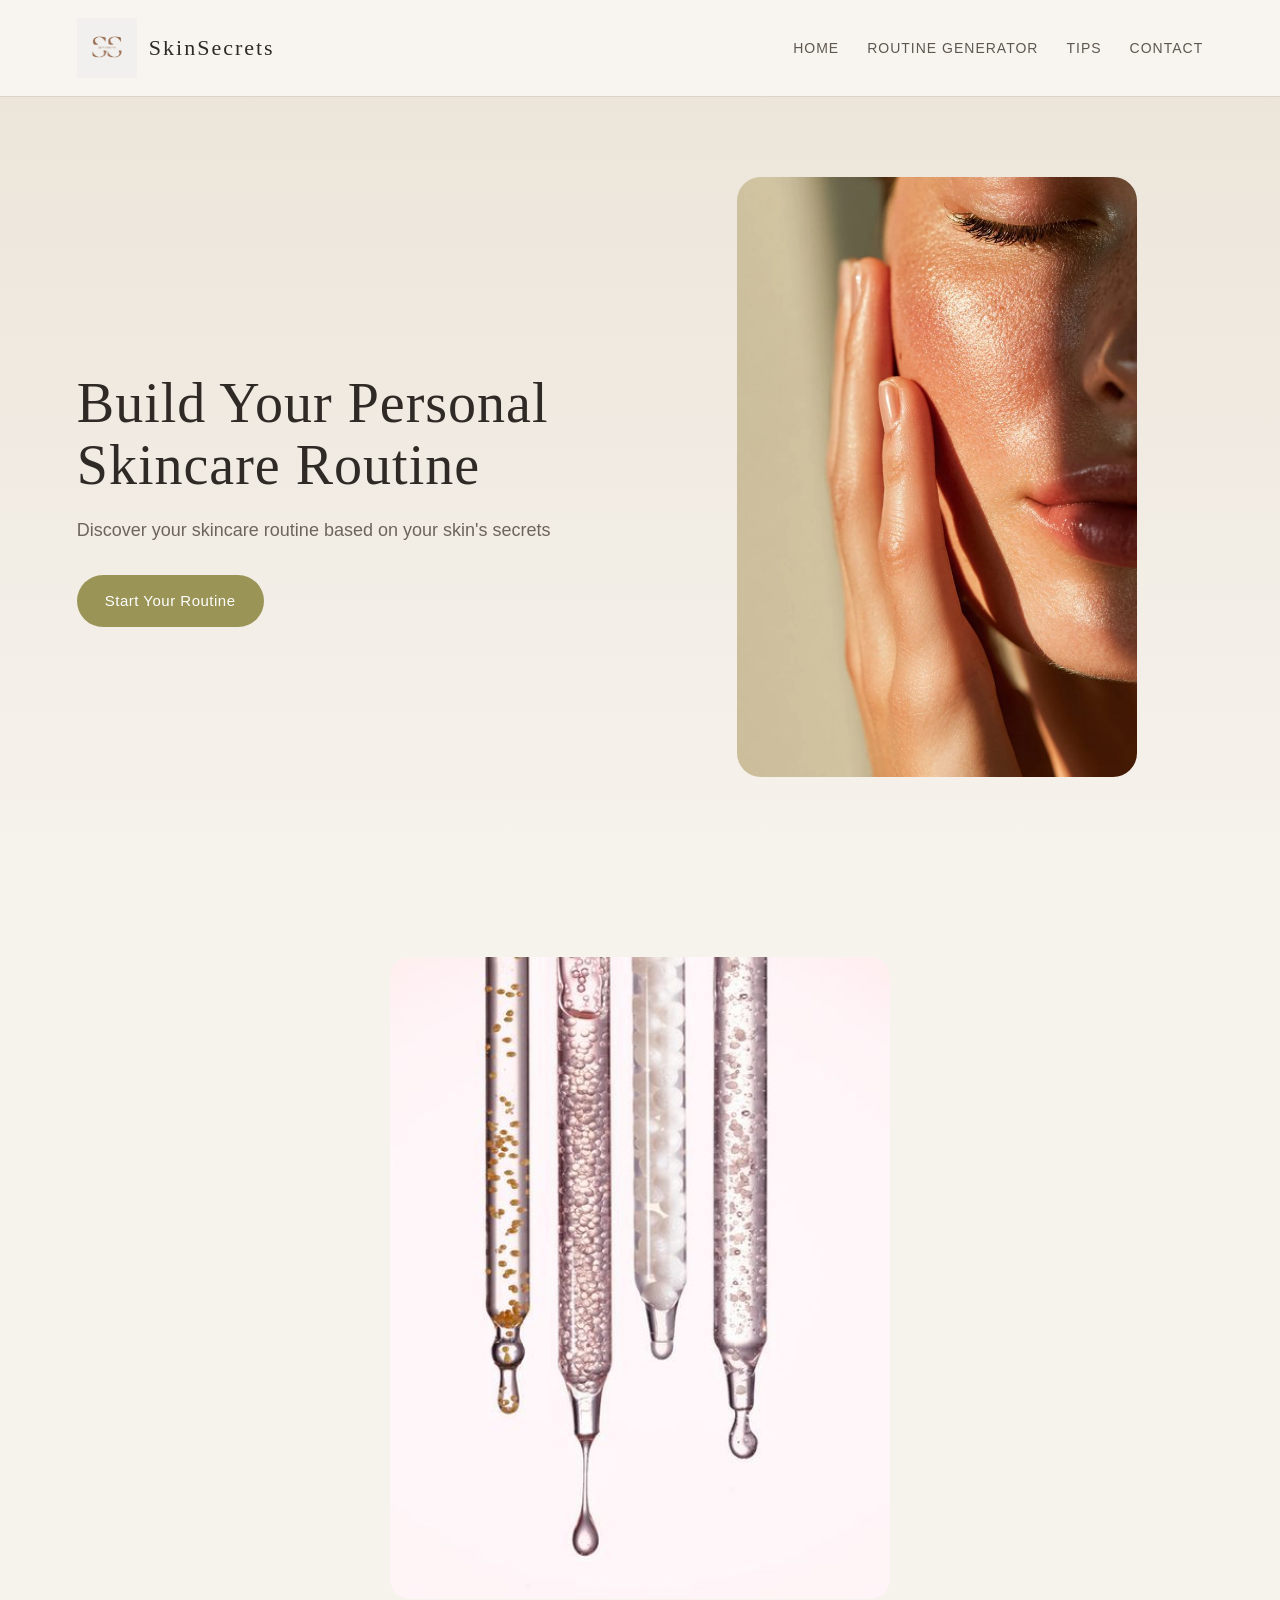
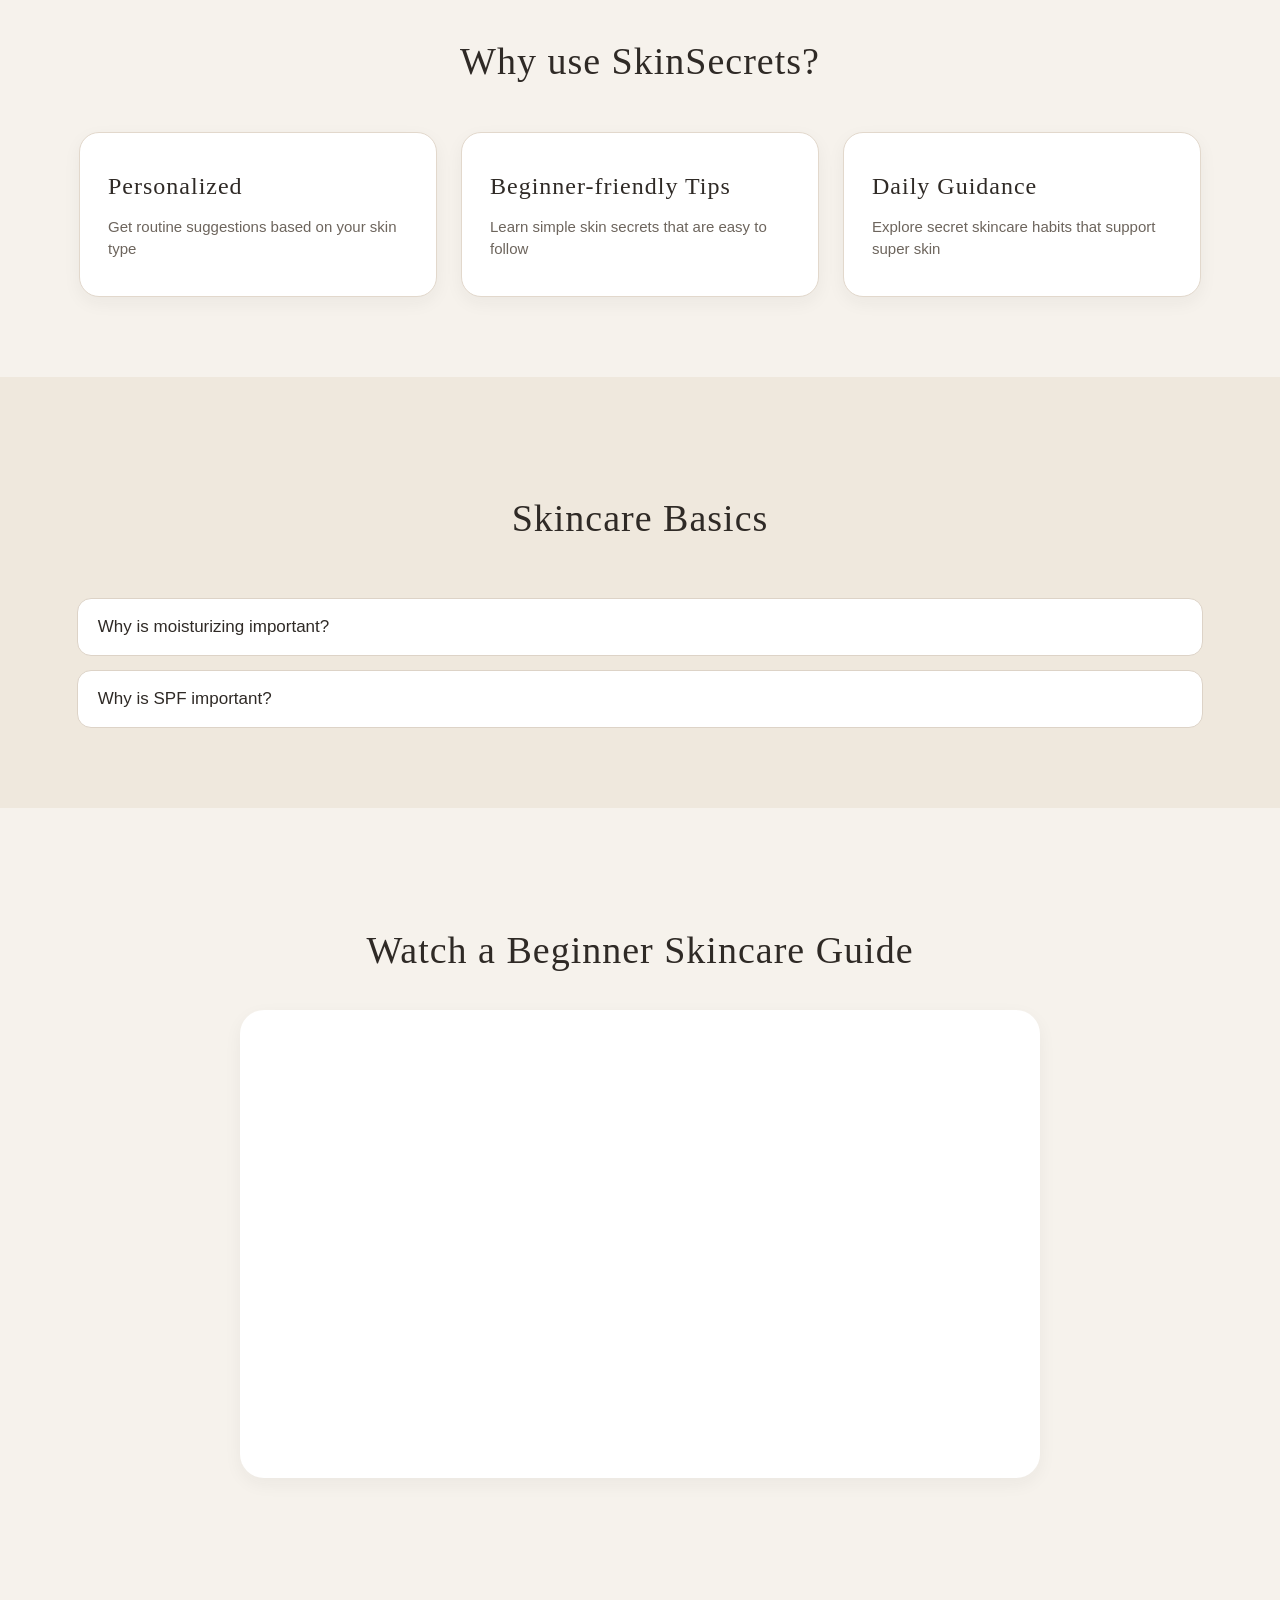
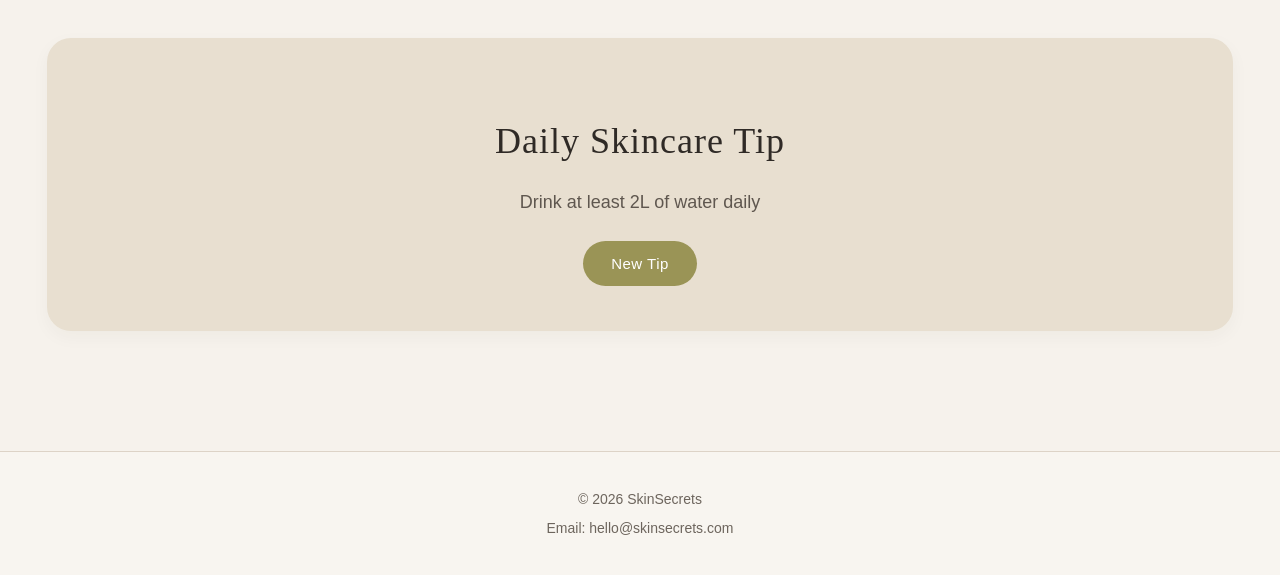
<file: index.html>
<!DOCTYPE html>
<html lang="en">
<head>
<meta charset="UTF-8">
<meta name="viewport" content="width=device-width, initial-scale=1.0">
<title>SkinSecrets | Home</title>
<meta name="description" content= "Discover personalized skincare routines, tips, and expert advice with SkinSecrets">
<link rel="stylesheet" href="style.css">
</head>
<body>

<header>
<div class="container">
<a href="index.html" class="brand">
<img src="images/logo.png" alt="SkinSecrets skincare logo" class="logo">
<span class="brand-name">SkinSecrets</span>
</a>

<nav>
<ul>
<li><a href="index.html">Home</a></li>
<li><a href="generator.html">Routine Generator</a></li>
<li><a href="tips.html">Tips</a></li>
<li><a href="contact.html">Contact</a></li>
</ul>
</nav>
</div>
</header>


<main>
<section class="hero">
<div class="container">
<div class="hero-content">
<div class="hero-text">
<h2>Build Your Personal Skincare Routine</h2>
<p> Discover your skincare routine based on your skin's secrets</p>
<a href="generator.html" class="button">Start Your Routine</a>
</div>

<div class="hero-image">
<img src="images/skin1.jpg" alt="Glowing healthy skin">
</div>
</div>
</div>
</section>

    
<section class="features">
<div class="container">
<img src="images/skin2.jpg" class="tips-image" alt="Skincare serum ingredients">
<h2>Why use SkinSecrets?</h2>
<div class="feature-boxes">
<div class="box">
<h3>Personalized </h3>
<p>Get routine suggestions based on your skin type</p>
</div>
<div class="box">
<h3>Beginner-friendly Tips</h3>
<p>Learn simple skin secrets that are easy to follow</p>
</div>
<div class="box">
<h3>Daily Guidance</h3>
<p>Explore secret skincare habits that support super skin</p>
</div>
</div>
</section>
<section class="accordion-section">
<div class="container">
<h2>Skincare Basics</h2>

<button class="accordion">Why is moisturizing important?</button>
<div class="panel">
<p>Moisturizer helps keep the skin soft and lock in your skincare</p>
</div>

<button class="accordion">Why is SPF important?</button>
<div class="panel">
<p>Sunscreen helps protect the skin from UV rays and avoid sun damage</p>
</div>
</div>
</section>




<section class="video-section">
<div class="container">
<h2>Watch a Beginner Skincare Guide</h2>
<div class="video-box">
<iframe width="560" height="315"
src="https://www.youtube.com/embed/nabwuTwtlnM" 
title="Beginner skincare guide video" 
frameborder="0" 
allowfullscreen></iframe>
</div>
</div>
</section>

<section class="api-section">
<div class="container">
<h2>Daily Skincare Tip</h2>
<p id="tip-text">Drink at least 2L of water daily</p>
<button id="tip-button" class="button">New Tip</button>
</div>
</section>
</main>

<footer>
<div class="container">
<p>&copy; 2026 SkinSecrets</p>
<p>Email: hello@skinsecrets.com</p>
</div>
</footer>

<script src="script.js"></script>

</body>
</html>
</file>
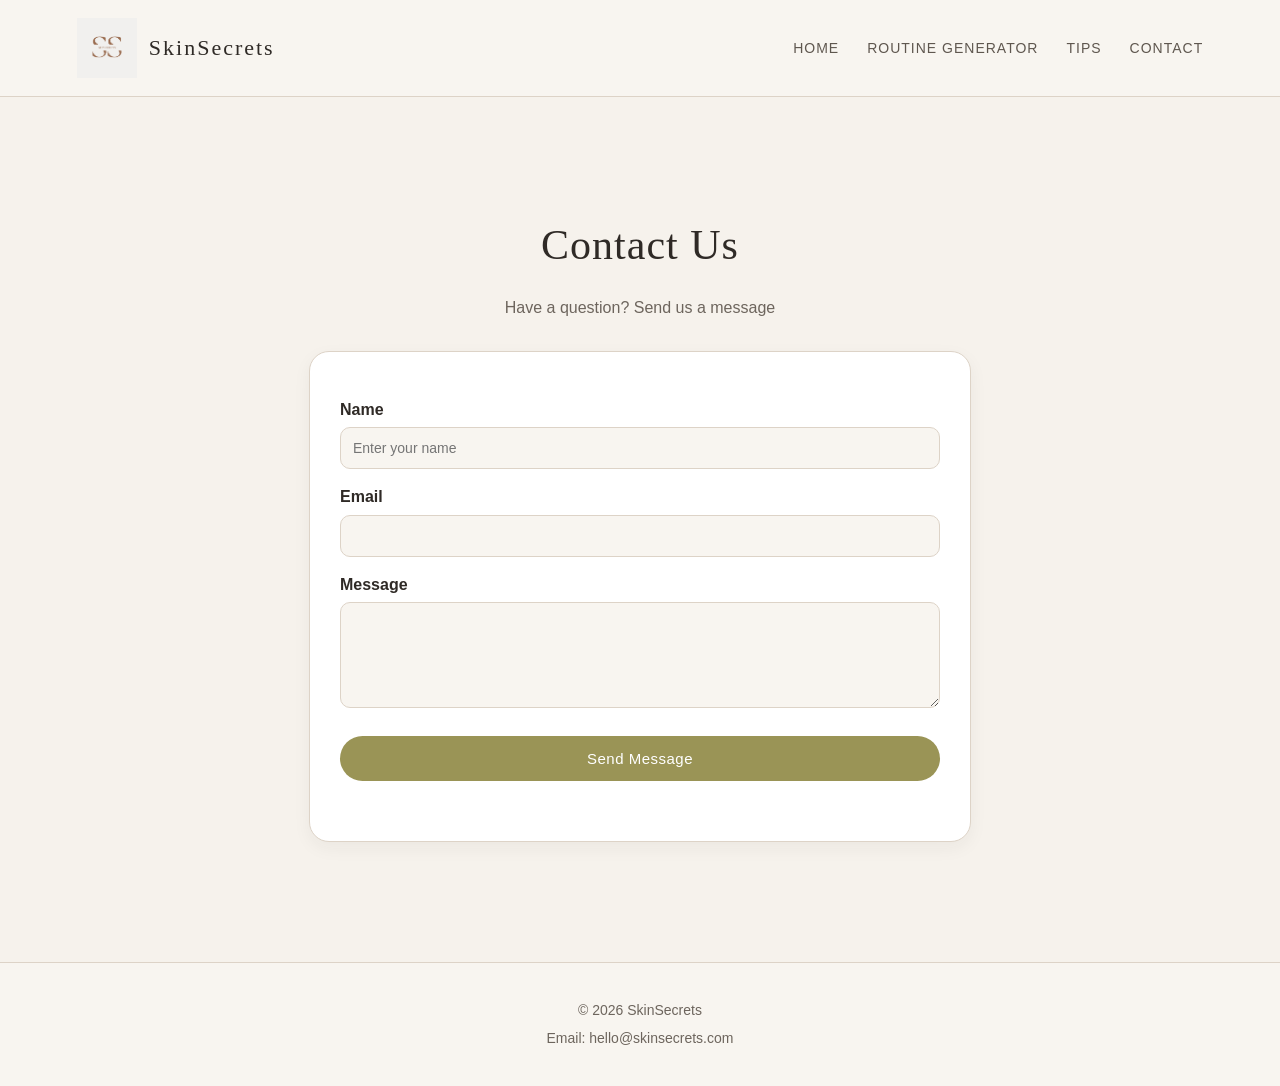
<file: Contact.html>
<!DOCTYPE html>
<html lang="en">
<head>
<meta charset="UTF-8">
<meta name="viewport" content="width=device-width, initial-scale=1.0">
<title>SkinSecrets | Contact</title>
<meta name="description" content="Contact SkinSecrets for skincare advice and queries">
<link rel="stylesheet" href="style.css">
</head>
<body>

<header>
<div class="container">
<a href="index.html" class="brand">
<img src="images/logo.png" alt="SkinSecrets skincare logo" class="logo">
<span class="brand-name">SkinSecrets</span>
</a>

<nav>
<ul>
<li><a href="index.html">Home</a></li>
<li><a href="generator.html">Routine Generator</a></li>
<li><a href="tips.html">Tips</a></li>
<li><a href="contact.html">Contact</a></li>
</ul>
</nav>
</div>
</header>

<main>
<section class="contact-page">
<div class="container">
<h2>Contact Us</h2>
<p>Have a question? Send us a message</p>

<form id="contact-form">
<label for="name">Name</label>
<input type="text" id="name" name="name" placeholder="Enter your name" required>


<label for="email">Email</label>
<input type="email" id="email" name="email" required>

<label for="message">Message</label>
<textarea id="message" name="message" rows="5"></textarea>

<button type="submit" class="button">Send Message</button>

<p id="form-message"></p>

</form>
</div>
</section>
</main>

<footer>
<div class="container">
<p>&copy; 2026 SkinSecrets</p>
<p>Email: hello@skinsecrets.com</p>
</div>
</footer>

<script src="script.js"></script>

</body>
</html>
</file>
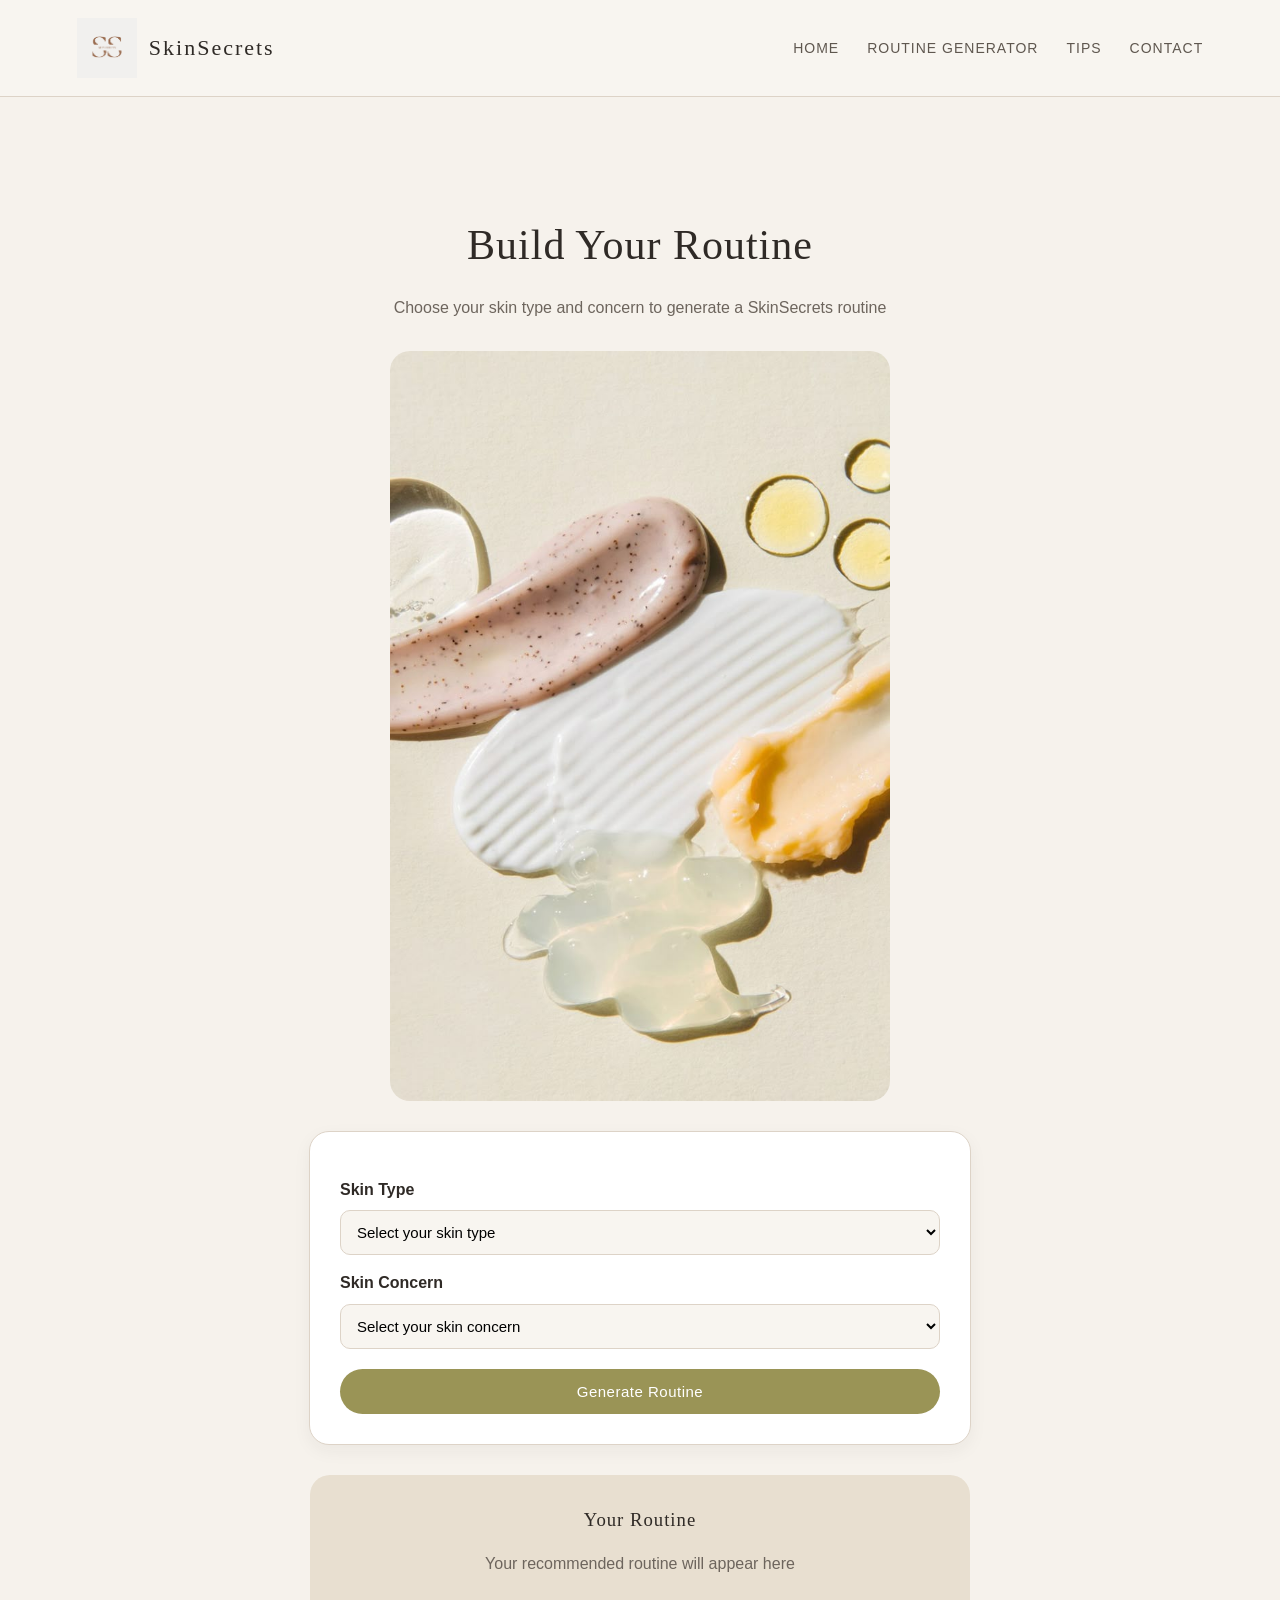
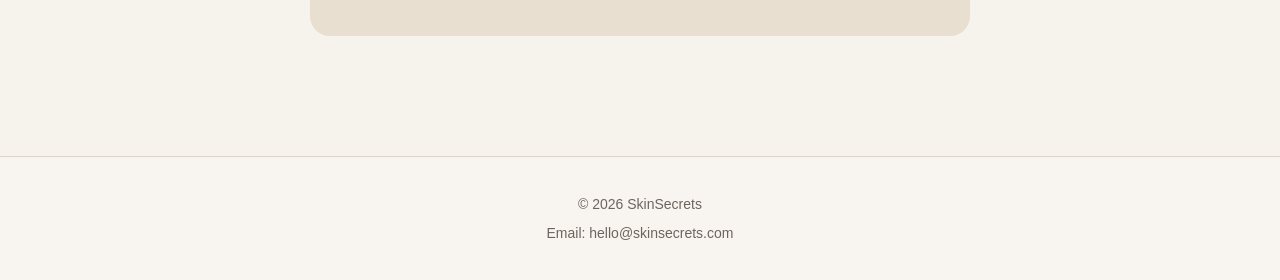
<file: Generator.html>
<!DOCTYPE html>
<html lang="en">
<head>
<meta charset="UTF-8">
<meta name="viewport" content="width=device-width, initial-scale=1.0">
<title>SkinSecrets | Routine Generator</title>
<meta name="description" content="Build a simple skincare routine based on your skin type and concerns">
<link rel="stylesheet" href="style.css">
</head>
<body>

<header>
<div class="container">
<a href="index.html" class="brand">
<img src="images/logo.png" alt="SkinSecrets skincare logo" class="logo">
<span class="brand-name">SkinSecrets</span>
</a>

<nav>
<ul>
<li><a href="index.html">Home</a></li>
<li><a href="generator.html">Routine Generator</a></li>
<li><a href="tips.html">Tips</a></li>
<li><a href="contact.html">Contact</a></li>
</ul>
</nav>
</div>
</header>

<main>
<section class="generator-page">
<div class="container">
<h2>Build Your Routine</h2>
<p>Choose your skin type and concern to generate a SkinSecrets routine</p>
<img src="images/skin3.jpg" alt="Skincare product textures" class="generator-image">

<div class="generator-box">
<label for="skin-type">Skin Type</label>
<select id="skin-type" name="skin-type" required>
<option value="" disabled selected>Select your skin type</option>
<option value="dry">Dry</option>
<option value="oily">Oily</option>
<option value="combination">Combination</option>
<option value="sensitive">Sensitive</option>
</select>


<label for="skin-concern">Skin Concern</label>
<select id="skin-concern">
<option value="">Select your skin concern</option>
<option value="acne">Acne</option>
<option value="dullness">Dullness</option>
<option value="redness">Redness</option>
<option value="dark-spots">Dark Spots</option>
</select>

<button id="generate-button" class="button">Generate Routine</button>
</div>

<div class="result-box" id="result-box">
<h3>Your Routine</h3>
<p id="routine-result">Your recommended routine will appear here</p>
</div>
</div>
</section>
</main>

<footer>
<div class="container">
<p>&copy; 2026 SkinSecrets</p>
<p>Email: hello@skinsecrets.com</p>
</div>
</footer>
<script src="script.js"></script>

</body>
</html>
</file>
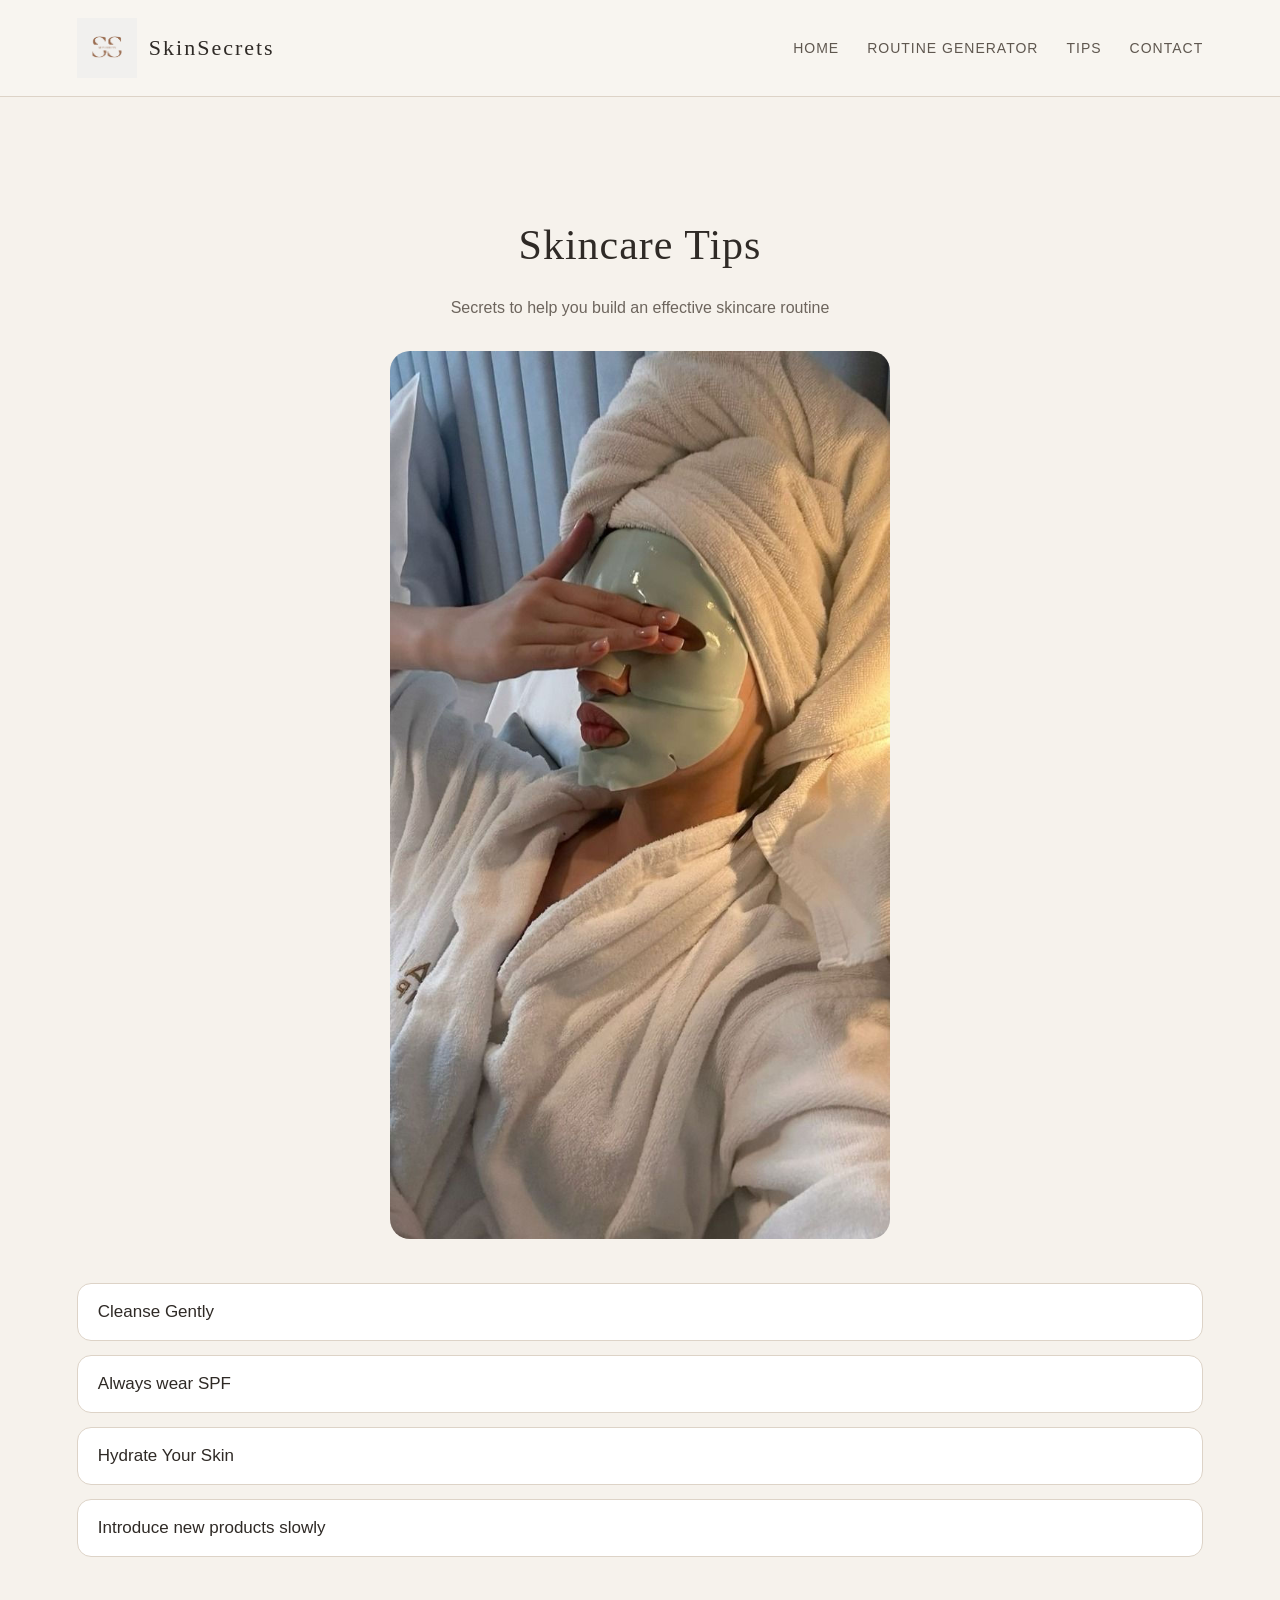
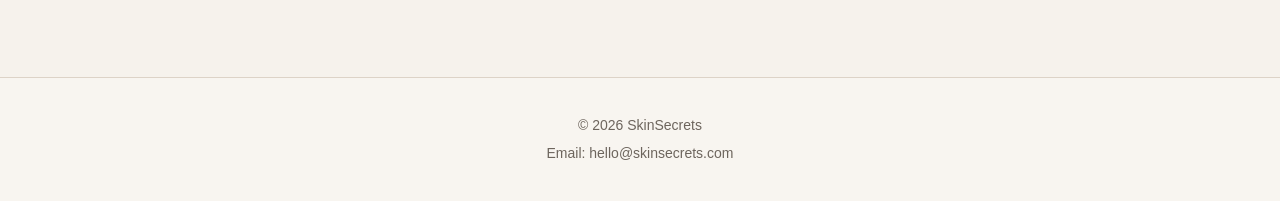
<file: Tips.html>
<!DOCTYPE html>
<html lang="en">
<head>
<meta charset="UTF-8">
<meta name="viewport" content="width=device-width, initial-scale=1.0">
<title>SkinSecrets | Tips</title>
<meta name="description" content="Find SkinSecrets top tips">
<link rel="stylesheet" href="style.css">
</head>
<body>

<header>
<div class="container">
<a href="index.html" class="brand">
<img src="images/logo.png" alt="SkinSecrets skincare logo" class="logo">
<span class="brand-name">SkinSecrets</span>
</a>

<nav>
<ul>
<li><a href="index.html">Home</a></li>
<li><a href="generator.html">Routine Generator</a></li>
<li><a href="tips.html">Tips</a></li>
<li><a href="contact.html">Contact</a></li>
</ul>
</nav>
</div>
</header>

<main>
<section class="tips-page">
<div class="container">
<h2>Skincare Tips</h2>
<p>Secrets to help you build an effective skincare routine</p>
<img src="images/skin4.jpg" alt="Relaxing skincare routine" class="tips-image">

<button class="accordion">Cleanse Gently</button>
<div class="panel">
<p>Use a cleanser twice daily to remove oil, dirt and buildup for glowing skin</p>
</div>

<button class="accordion"> Always wear SPF</button>
<div class="panel">
<p>Keep it simple: cleanser, moisturiser, and SPF. Add active ingredients gradually </p>
</div>

<button class="accordion">Hydrate Your Skin</button>
<div class="panel">
<p>Use a fragrance-free mositurizer to hydrate and protect your skin barrier </p>
</div>

<button class="accordion">Introduce new products slowly </button>
<div class="panel">
<p>Use new products over a gradual period to avoid irritation</p>
</div>

</div>
</section>
</main>

<footer>
<div class="container">
<p>&copy; 2026 SkinSecrets</p>
<p>Email: hello@skinsecrets.com</p>
</div>
</footer>
<script src="script.js"></script>
</body>
</html>
</file>
<file: style.css>
body {
  margin: 0;
  padding: 0;
  font-family: Arial, sans-serif;
  background-color: #f6f2ec;
  color: #2f2a26;
  line-height: 1.6;
}

h1,
h2,
h3 {
  font-family: Georgia, "Times New Roman", serif;
  font-weight: normal;
  letter-spacing: 1px;
}

.container {
  width: 88%;
  max-width: 1180px;
  margin: 0 auto;
}

/* Header */
header {
  background-color: #f8f5f0;
  border-bottom: 1px solid #ddd3c7;
  padding: 18px 0;
}

header .container {
  display: flex;
  justify-content: space-between;
  align-items: center;
  flex-wrap: wrap;
}

.brand {
  display: flex;
  align-items: center;
  gap: 12px;
  text-decoration: none;
}

.logo {
  height: 60px;
  width: auto;
  display: block;
  object-fit: contain;
}

.brand-name {
  font-family: Georgia, "Times New Roman", serif;
  font-size: 22px;
  letter-spacing: 2px;
  color: #2f2a26;
}

nav ul {
  list-style: none;
  margin: 0;
  padding: 0;
  display: flex;
  gap: 28px;
  flex-wrap: wrap;
  align-items: center;
}

nav ul li a {
  text-decoration: none;
  color: #5f574f;
  font-size: 14px;
  letter-spacing: 1px;
  text-transform: uppercase;
  transition: 0.3s;
}

nav ul li a:hover {
  color: #9a9456;
  border-bottom: 1px solid #9a9456;
  padding-bottom: 2px;
}

/* Buttons */
.button {
  display: inline-block;
  background-color: #9a9456;
  color: #ffffff;
  text-decoration: none;
  padding: 14px 28px;
  border: none;
  border-radius: 30px;
  font-size: 15px;
  cursor: pointer;
  letter-spacing: 0.5px;
  transition: 0.3s;
}

.button:hover {
  background-color: #7f7948;
}

/* Hero */
.hero {
  background: linear-gradient(to bottom, #ece5da, #f6f2ec);
  padding: 80px 0;
}

.hero-content {
  display: flex;
  align-items: center;
  justify-content: space-between;
  gap: 60px;
  flex-wrap: wrap;
}

.hero-text {
  flex: 1;
  max-width: 560px;
}

.hero-text h2 {
  font-size: 56px;
  line-height: 1.1;
  margin-bottom: 20px;
  color: #2f2a26;
}

.hero-text p {
  font-size: 18px;
  margin-bottom: 30px;
  color: #6d655d;
}

.hero-image {
  flex: 1;
  min-width: 280px;
  text-align: center;
}

.hero-image img {
  width: 100%;
  max-width: 400px;
  border-radius: 24px;
  display: block;
  margin: 0 auto;
}

/* Features */
.features {
  padding: 80px 0;
}

.features h2 {
  text-align: center;
  font-size: 38px;
  margin-bottom: 40px;
}

.feature-boxes {
  display: flex;
  gap: 24px;
  justify-content: center;
  align-items: stretch;
  flex-wrap: wrap;
}

.box {
  background-color: #ffffff;
  border: 1px solid #e2d8cc;
  border-radius: 20px;
  width: 300px;
  padding: 35px 28px;
  box-shadow: 0 6px 18px rgba(47, 42, 38, 0.05);
  transition: transform 0.3s ease;
}

.box:hover {
  transform: translateY(-4px);
}

.box h3 {
  font-size: 24px;
  margin-top: 0;
  margin-bottom: 12px;
  color: #2f2a26;
  line-height: 1.5;
}

.box p {
  margin: 0;
  color: #6d655d;
  line-height: 1.5;
  font-size: 15px;
}

/* Accordion */
.accordion-section {
  padding: 80px 0;
  background-color: #efe8dd;
}

.accordion-section h2 {
  text-align: center;
  font-size: 38px;
  margin-bottom: 35px;
}

.accordion {
  background-color: #ffffff;
  color: #2f2a26;
  cursor: pointer;
  padding: 18px 20px;
  width: 100%;
  text-align: left;
  border: 1px solid #ddd3c7;
  outline: none;
  font-size: 17px;
  font-family: Arial, sans-serif;
  margin-top: 14px;
  border-radius: 14px;
  transition: 0.3s;
}

.accordion:hover {
  background-color: #f7f2eb;
}

.panel {
  display: none;
  padding: 18px 20px;
  background-color: #ffffff;
  border: 1px solid #ddd3c7;
  border-top: none;
  color: #6d655d;
  line-height: 1.7;
  border-radius: 0 0 14px 14px;
}

/* Images */
.generator-image,
.tips-image,
.feature-image {
  width: 100%;
  max-width: 500px;
  border-radius: 20px;
  margin: 20px auto 30px;
  display: block;
}

/* Video */
.video-section {
  padding: 80px 0;
  text-align: center;
}

.video-section h2 {
  font-size: 38px;
  margin-bottom: 30px;
}

.video-box {
  background-color: #ffffff;
  border-radius: 24px;
  padding: 20px;
  box-shadow: 0 6px 18px rgba(47, 42, 38, 0.05);
  max-width: 760px;
  margin: 0 auto;
}

.video-box iframe {
  width: 100%;
  height: 420px;
  border: none;
  border-radius: 16px;
}

/* API section */
.api-section {
  padding: 80px 0;
}

.api-section .container {
  background-color: #e8dfd0;
  border-radius: 24px;
  padding: 45px 30px;
  text-align: center;
  box-shadow: 0 6px 18px rgba(47, 42, 38, 0.04);
}

.api-section h2 {
  font-size: 36px;
  margin-bottom: 18px;
}

.api-section p {
  font-size: 18px;
  color: #5f574f;
  margin-bottom: 24px;
}

/* Generator page */
.generator-page {
  padding: 80px 0;
  text-align: center;
}

.generator-page h2 {
  font-size: 42px;
  margin-bottom: 10px;
}

.generator-page p {
  color: #6d655d;
  margin-bottom: 30px;
}

.generator-box {
  background-color: #ffffff;
  border: 1px solid #ddd3c7;
  border-radius: 20px;
  padding: 30px;
  max-width: 600px;
  margin: 0 auto 30px;
  box-shadow: 0 6px 18px rgba(47, 42, 38, 0.05);
  text-align: left;
}

.generator-box label {
  display: block;
  margin-bottom: 8px;
  margin-top: 15px;
  font-weight: bold;
  color: #2f2a26;
}

.generator-box select {
  width: 100%;
  padding: 12px;
  border: 1px solid #ddd3c7;
  border-radius: 10px;
  font-size: 15px;
  background-color: #f8f5f0;
}

.generator-box .button {
  margin-top: 20px;
  width: 100%;
}

.result-box {
  background-color: #e8dfd0;
  border-radius: 20px;
  padding: 30px;
  max-width: 600px;
  margin: 0 auto;
}

.result-box h3 {
  margin-top: 0;
  margin-bottom: 15px;
}

/* Tips page */
.tips-page {
  padding: 80px 0;
  text-align: center;
}

.tips-page h2 {
  font-size: 42px;
  margin-bottom: 10px;
}

.tips-page p {
  color: #6d655d;
  margin-bottom: 30px;
  max-width: 600px;
  margin-left: auto;
  margin-right: auto;
}

/* Contact page */
.contact-page {
  padding: 80px 0;
  text-align: center;
}

.contact-page h2 {
  font-size: 42px;
  margin-bottom: 10px;
}

.contact-page p {
  color: #6d655d;
  margin-bottom: 30px;
}

form {
  max-width: 600px;
  margin: 0 auto;
  text-align: left;
  background-color: #ffffff;
  padding: 30px;
  border-radius: 20px;
  border: 1px solid #ddd3c7;
  box-shadow: 0 6px 18px rgba(47, 42, 38, 0.05);
}

form label {
  display: block;
  margin-top: 15px;
  margin-bottom: 5px;
  font-weight: bold;
}

form input,
form textarea {
  width: 100%;
  padding: 12px;
  border: 1px solid #ddd3c7;
  border-radius: 10px;
  font-size: 14px;
  background-color: #f8f5f0;
  box-sizing: border-box;
}

form .button {
  margin-top: 20px;
  width: 100%;
}

#form-message {
  margin-top: 15px;
  font-weight: bold;
}

/* Footer */
footer {
  margin-top: 40px;
  background-color: #f8f5f0;
  border-top: 1px solid #ddd3c7;
  padding: 30px 0;
  text-align: center;
}

footer p {
  margin: 6px 0;
  color: #6d655d;
  font-size: 14px;
}

/* Responsive */
@media screen and (max-width: 900px) {
  header .container {
    flex-direction: column;
    gap: 15px;
    text-align: center;
  }

  nav ul {
    justify-content: center;
  }

  .hero-content {
    flex-direction: column;
    text-align: center;
  }

  .hero-text {
    max-width: 100%;
  }

  .hero-text h2 {
    font-size: 42px;
  }

  .hero-text p {
    font-size: 18px;
  }

  .features h2,
  .accordion-section h2,
  .video-section h2,
  .api-section h2 {
    font-size: 32px;
  }

  .video-box iframe {
    height: 320px;
  }
}

@media screen and (max-width: 600px) {
  .container {
    width: 92%;
  }

  .hero {
    padding: 70px 0;
  }

  .hero-text h2 {
    font-size: 32px;
  }

  .hero-text p {
    font-size: 16px;
  }

  nav ul {
    flex-direction: column;
    gap: 12px;
  }

  .feature-boxes {
    flex-direction: column;
    align-items: center;
  }

  .box {
    width: 100%;
    max-width: 100%;
  }

  .accordion {
    font-size: 16px;
  }

  .video-box {
    padding: 12px;
  }

  .video-box iframe {
    height: 230px;
  }

  .api-section .container {
    padding: 30px 20px;
  }

  .button {
    width: 100%;
    max-width: 240px;
  }
}
</file>
